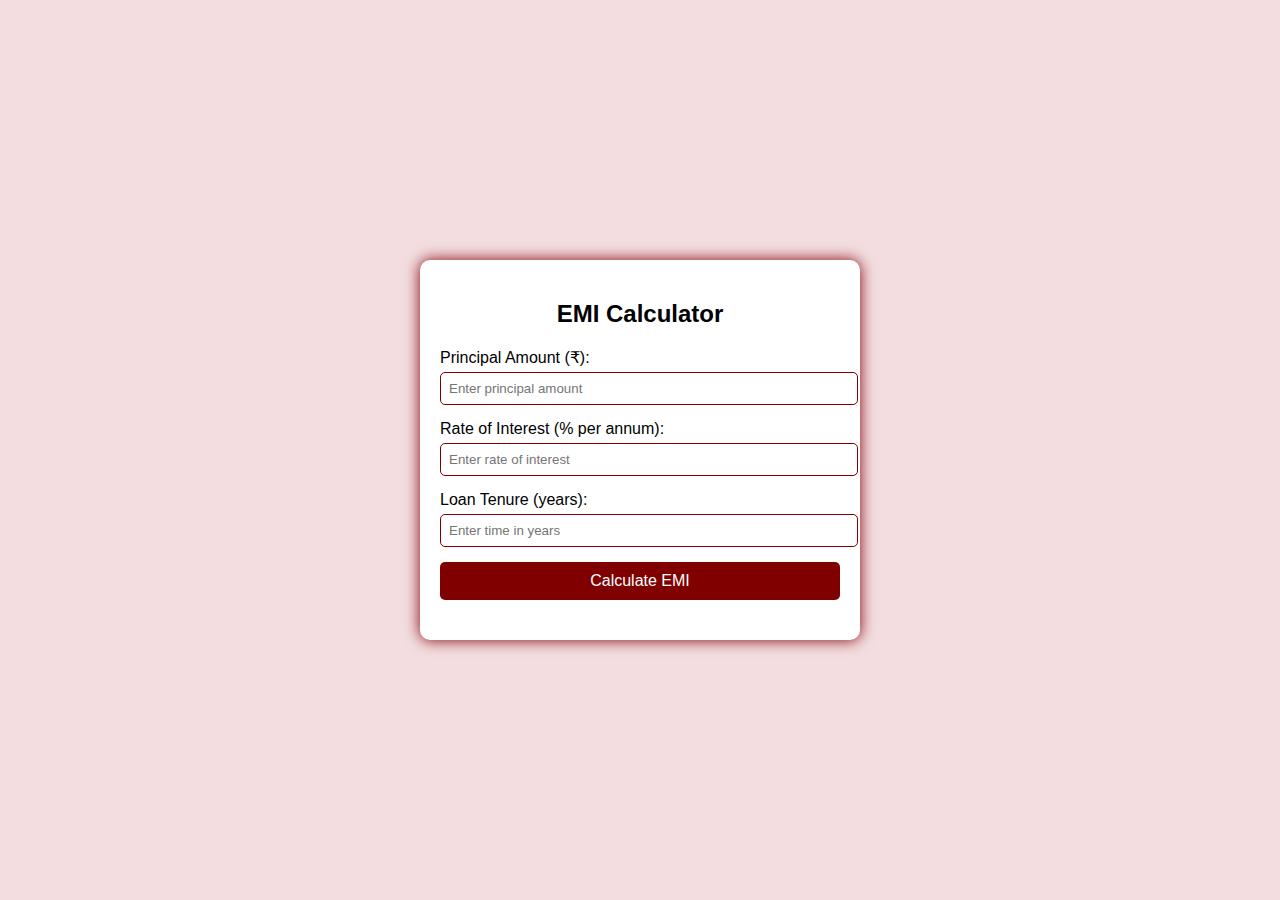
<file: templates/emi.html>
<!DOCTYPE html>
<html lang="en">
<head>
    <meta charset="UTF-8">
    <meta http-equiv="X-UA-Compatible" content="IE=edge">
    <meta name="viewport" content="width=device-width, initial-scale=1.0">
    <link rel="stylesheet" href="emi.css">
    <title>EMI Calculator</title>
</head>
<body>
    <div class="calculator-container">
        <h2>EMI Calculator</h2>
        <div class="input-group">
            <label for="principal">Principal Amount (₹):</label>
            <input type="number" id="principal" placeholder="Enter principal amount" required>
        </div>
        <div class="input-group">
            <label for="rate">Rate of Interest (% per annum):</label>
            <input type="number" id="rate" placeholder="Enter rate of interest" step="0.01" required>
        </div>
        <div class="input-group">
            <label for="time">Loan Tenure (years):</label>
            <input type="number" id="time" placeholder="Enter time in years" required>
        </div>
        <button class="calculate-btn" onclick="calculateEMI()">Calculate EMI</button>
        <div class="result" id="result"></div>
    </div>
</body>
</html>
</file>
<file: templates/emi.css>
body {
    font-family: Arial, sans-serif;
    background-color: rgb(243, 221, 224);
    display: flex;
    justify-content: center;
    align-items: center;
    height: 100vh;
    margin: 0;
}
.calculator-container {
    background-color: #fff;
    padding: 20px;
    border-radius: 10px;
    box-shadow: 0 0 15px maroon;
    max-width: 400px;
    width: 100%;
}
.calculator-container h2 {
    text-align: center;
    margin-bottom: 20px;
}
.input-group {
    margin-bottom: 15px;
}
.input-group label {
    display: block;
    margin-bottom: 5px;
}
.input-group input {
    width: 100%;
    padding: 8px;
    border-radius: 5px;
    border: 1px solid maroon;
}
.result {
    text-align: center;
    margin-top: 20px;
}
.calculate-btn {
    display: block;
    width: 100%;
    padding: 10px;
    border: none;
    background-color: maroon;
    color: #fff;
    border-radius: 5px;
    cursor: pointer;
    font-size: 16px;
}
.calculate-btn:hover {
    background-color: maroon;
}
</file>
